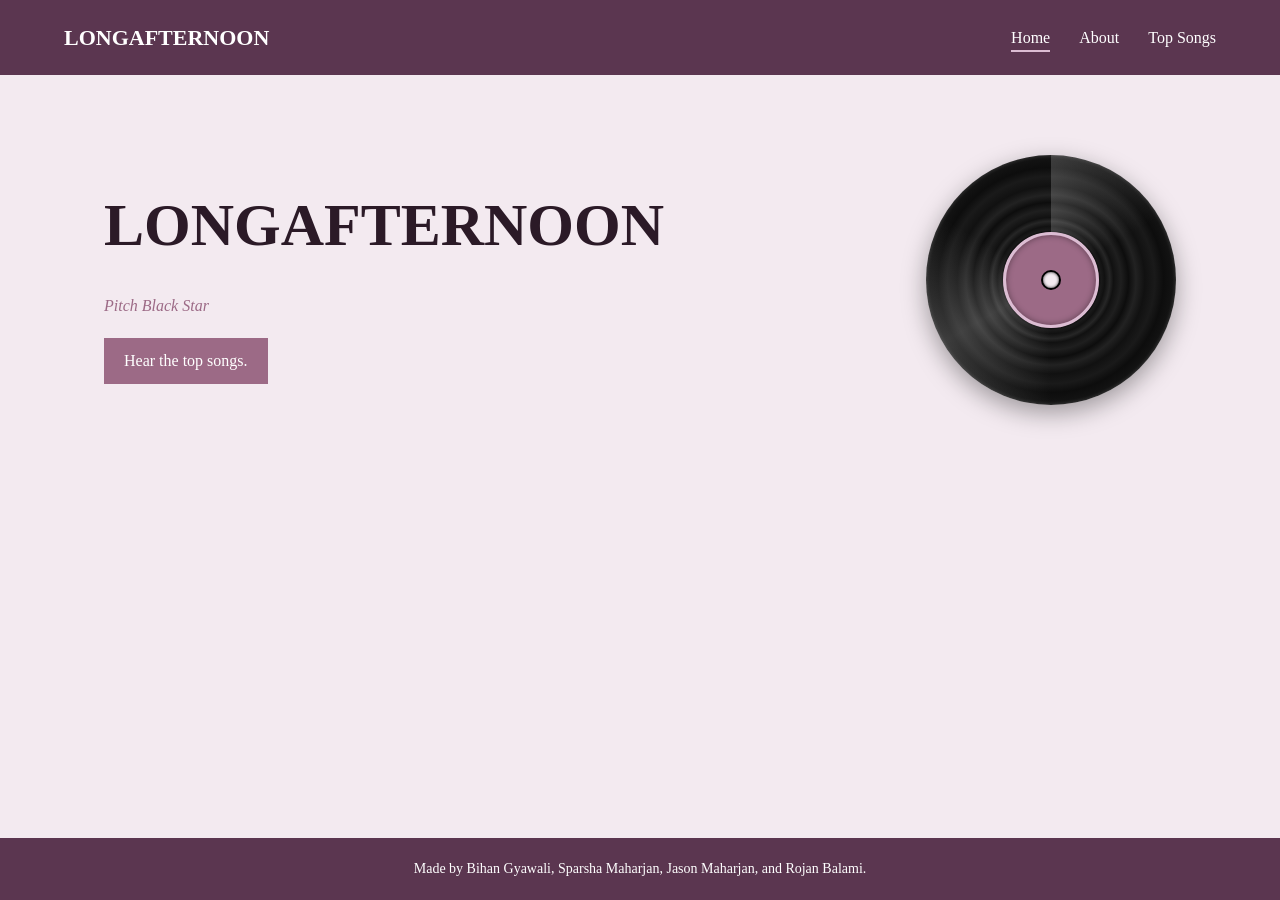
<file: index.html>
<!DOCTYPE html>
<html lang="en">
<head>
  <title>Long Afternoon</title>
  <link rel="stylesheet" href="style.css">
</head>
<body>
  <header class="topbar">
    <a class="brand" href="index.html">LONGAFTERNOON</a>
    <nav>
      <a href="index.html" class="current">Home</a>
      <a href="about.html">About</a>
      <a href="songs.html">Top Songs</a>
    </nav>
  </header>
  <main>
    <section class="hero">
      <div>
        <h1>LONGAFTERNOON</h1>
        <blockquote>Pitch Black Star</blockquote>
        <a class="btn" href="songs.html">Hear the top songs.</a>
      </div>
      <div class="record"></div>
    </section>
  </main>
  <footer>
    Made by Bihan Gyawali, Sparsha Maharjan, Jason Maharjan, and Rojan Balami.
  </footer>
</body>
</html>
</file>
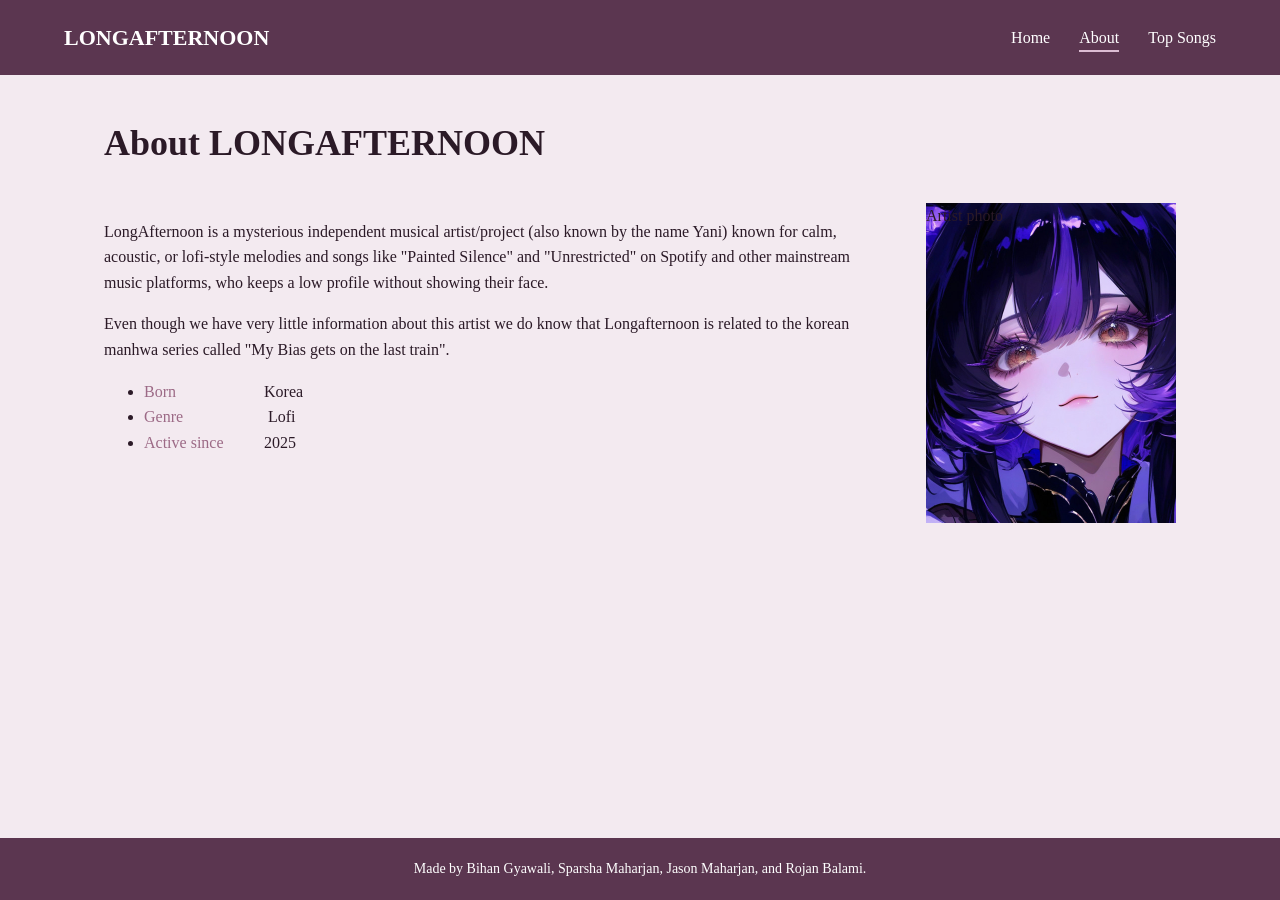
<file: about.html>
<!DOCTYPE html>
<html lang="en">
<head>
  <title>About LongAfternoon</title>
  <link rel="stylesheet" href="style.css">
</head>
<body>
  <header class="topbar">
    <a class="brand" href="index.html">LONGAFTERNOON</a>
    <nav>
      <a href="index.html">Home</a>
      <a href="about.html" class="current">About</a>
      <a href="songs.html">Top Songs</a>
    </nav>
  </header>
  <main>
    <h2>About LONGAFTERNOON</h2>
    <div class="about">
      <div>
        <p>LongAfternoon is a mysterious independent musical artist/project (also known by the name Yani) known for calm, acoustic, or lofi-style melodies and songs like "Painted Silence" and "Unrestricted" on Spotify and other mainstream music platforms, who keeps a low profile without showing their face.</p>
        <p>Even though we have very little information about this artist we do know that Longafternoon is related to the korean manhwa series called "My Bias gets on the last train". </p>
        <ul class="facts">
          <li><span>Born</span>Korea</li>
          <li><span>Genre</span> Lofi</li>
          <li><span>Active since</span>2025</li>
        </ul>
      </div>
      <div class="portrait">Artist photo</div>
    </div>
  </main>
  <footer>
    Made by Bihan Gyawali, Sparsha Maharjan, Jason Maharjan, and Rojan Balami.
  </footer>
</body>
</html>
</file>
<file: style.css>
:root {
	--bg: #f3eaf0;
	--dark: #5b3650;
	--mauve: #9c6a86;
	--light: #dcbdd3;
	--text: #2b1a27;
}

* {
	box-sizing: border-box;
}

html,
body {
	height: 100%;
	margin: 0;
	padding: 0;
}

body {
	display: flex;
	flex-direction: column;
	min-height: 100vh;
	background: var(--bg);
	color: var(--text);
	font-family: Georgia, serif;
	line-height: 1.6;
}

.topbar {
	width: 100%;
	display: flex;
	justify-content: space-between;
	align-items: center;
	flex-wrap: wrap;
	padding: 20px 5%;
	background: var(--dark);
}

.topbar a {
	color: white;
	text-decoration: none;
}

.brand {
	font-size: 22px;
	font-weight: bold;
}

nav a {
	margin-left: 25px;
	padding-bottom: 4px;
}

nav a:hover {
	color: var(--light);
}

nav a.current {
	border-bottom: 2px solid var(--light);
}


main {
	flex: 1;
	width: 100%;
	max-width: 1200px;
	margin: 0 auto;
	padding: 40px 5%;
}

h1 {
	font-size: 60px;
	margin: 0;
}

h2 {
	font-size: 36px;
	margin-top: 0;
}


.hero {
	display: flex;
	align-items: center;
	justify-content: space-between;
	gap: 40px;
	padding: 40px 0;
	width: 100%;
}

blockquote {
	margin: 20px 0;
	font-style: italic;
	color: var(--mauve);
}

.btn {
	display: inline-block;
	padding: 10px 20px;
	background: var(--mauve);
	color: white;
	text-decoration: none;
}

.btn:hover {
	background: var(--dark);
}

.record {
	position: relative;
	flex-shrink: 0;
	width: 250px;
	height: 250px;
	border-radius: 50%;
	
	background: 
		conic-gradient(
			from 0deg,
			rgba(255, 255, 255, 0.18) 0deg,
			transparent 60deg,
			transparent 180deg,
			rgba(255, 255, 255, 0.18) 240deg,
			transparent 300deg
		),
		radial-gradient(
			circle closest-side,
			#111111 0%,
			#111111 12%,
			var(--dark) 12.5%,
			var(--dark) 38%,
			#0d0d0d 38.5%,
			#1a1a1a 40%,
			#111111 43%,
			#262626 47%,
			#111111 50%,
			#1f1f1f 56%,
			#0d0d0d 62%,
			#222222 68%,
			#111111 75%,
			#1a1a1a 83%,
			#0d0d0d 90%,
			#151515 100%
		);
	
	box-shadow: 
		0 8px 25px rgba(0, 0, 0, 0.35),
		inset 0 0 4px rgba(255, 255, 255, 0.2);
	
	animation: spin 3s linear infinite;
}

.record::before {
	content: "";
	position: absolute;
	top: 50%;
	left: 50%;
	transform: translate(-50%, -50%);
	width: 90px;
	height: 90px;
	border-radius: 50%;
	background: var(--mauve);
	border: 3px solid var(--light);
	box-shadow: inset 0 0 6px rgba(0, 0, 0, 0.4);
}

.record::after {
	content: "";
	position: absolute;
	top: 50%;
	left: 50%;
	transform: translate(-50%, -50%);
	width: 16px;
	height: 16px;
	border-radius: 50%;
	background: var(--bg);
	border: 2px solid #000000;
	box-shadow: inset 0 0 3px rgba(0, 0, 0, 0.8);
}

@keyframes spin {
	0% {
		transform: rotate(0deg);
	}
	100% {
		transform: rotate(360deg);
	}
}

.about {
	display: flex;
	gap: 40px;
	width: 100%;
}

.portrait {
    flex-shrink: 0;
    width: 250px;
    height: 320px;
    background: url('longafternoon.jpeg') center/cover no-repeat;
}
}

.facts {
	padding: 0;
	list-style: none;
}

.facts span {
	display: inline-block;
	width: 120px;
	color: var(--mauve);
}

.songs {
	width: 100%;
}

.songs li {
	padding: 10px 0;
	border-bottom: 1px solid var(--light);
}

.songs li div {
	display: inline-block;
}

.songs time {
	float: right;
}

.songs small {
	display: block;
	color: var(--mauve);
}

footer {
	width: 100%;
	padding: 20px;
	text-align: center;
	background: var(--dark);
	color: white;
	font-size: 14px;
	margin-top: auto;
}

@media (max-width: 700px) {
	.topbar {
		padding: 15px 20px;
	}

	nav a {
		margin: 0 15px 0 0;
	}

	.hero,
	.about {
		display: block;
	}

	h1 {
		font-size: 40px;
	}
}1
</file>
